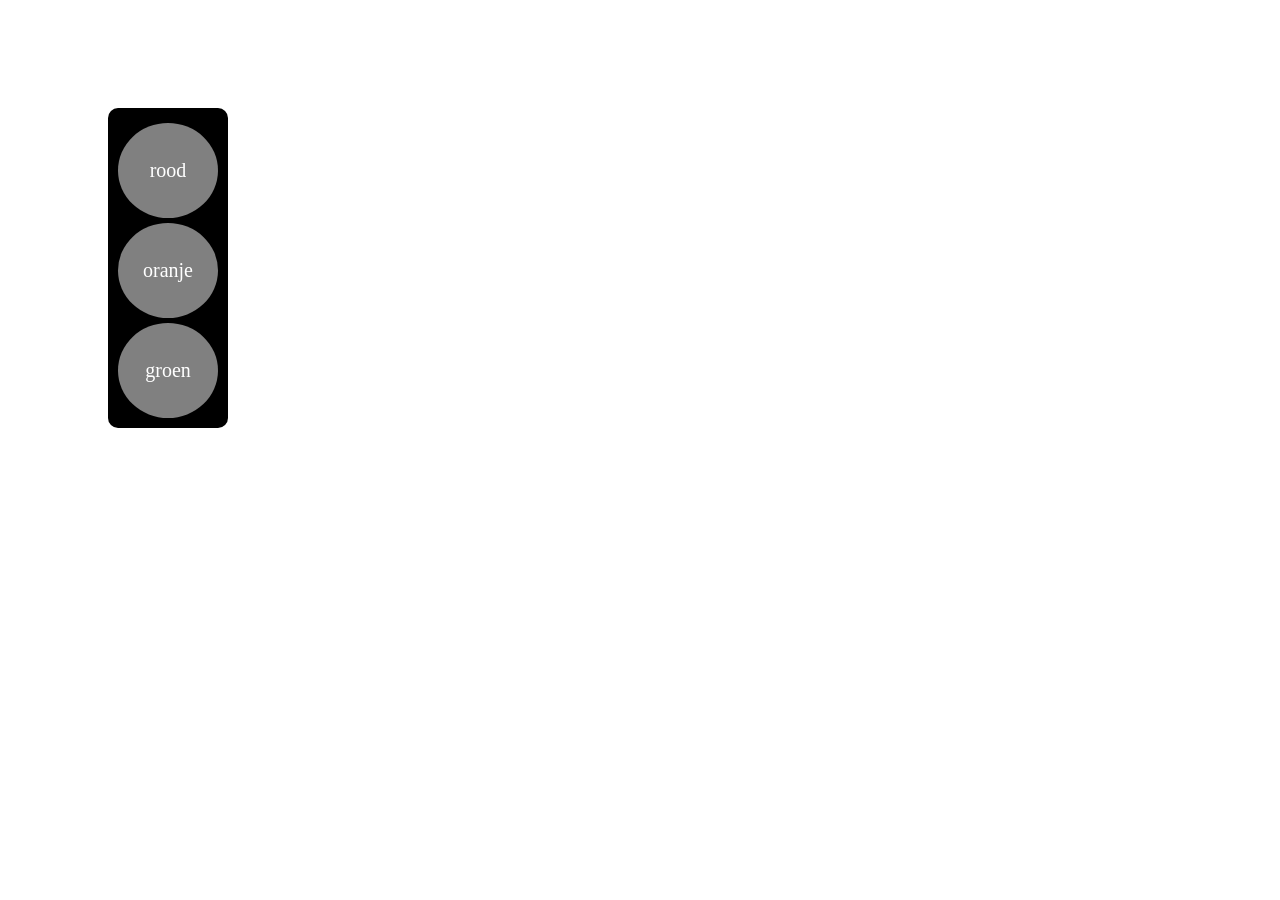
<file: opdracht01/index.html>
<!DOCTYPE html>
<html lang="en">
<head>
    <meta charset="UTF-8">
    <meta name="viewport" content="width=device-width, initial-scale=1.0">
    <meta http-equiv="X-UA-Compatible" content="ie=edge">
    <link rel="stylesheet" href="css/style.css">
    <script src="js/script.js"></script>
    <title>Opdracht 1</title>
</head>
<body>
    <div id="stoplight">
        <div id="light-top" class="light"></div>
        <div id="light-middle" class="light"></div>
        <div id="light-bottom" class="light"></div>
    </div>
</body>
</html>
</file>
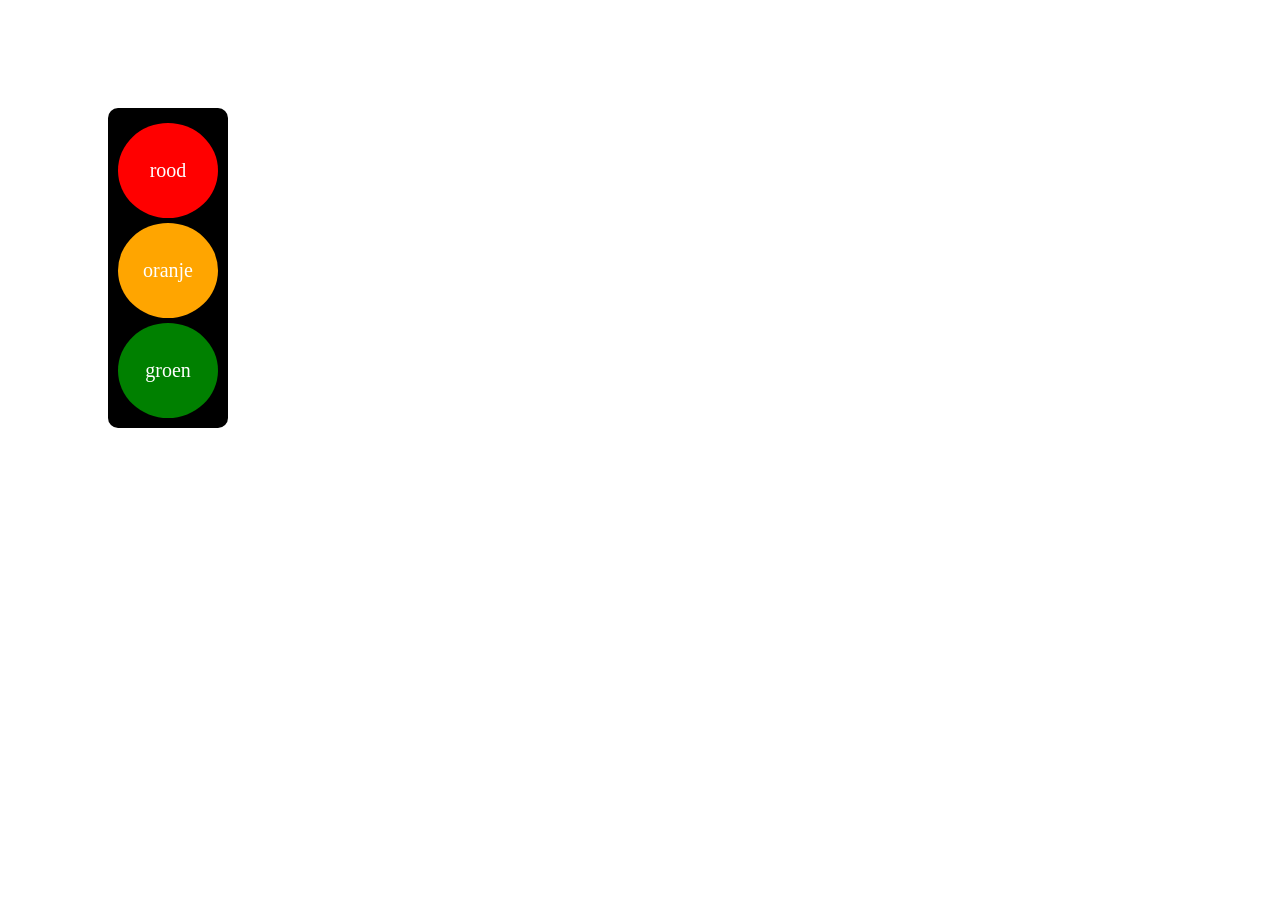
<file: opdracht02/index.html>
<!DOCTYPE html>
<html lang="en">
<head>
    <meta charset="UTF-8">
    <meta name="viewport" content="width=device-width, initial-scale=1.0">
    <meta http-equiv="X-UA-Compatible" content="ie=edge">
    <link rel="stylesheet" href="css/style.css">
    <script src="js/script.js"></script>
    <title>Opdracht 2</title>
</head>
<body>
    <div id="stoplight">
        <div id="light-top" class="light"></div>
        <div id="light-middle" class="light"></div>
        <div id="light-bottom" class="light"></div>
    </div>
</body>
</html>
</file>
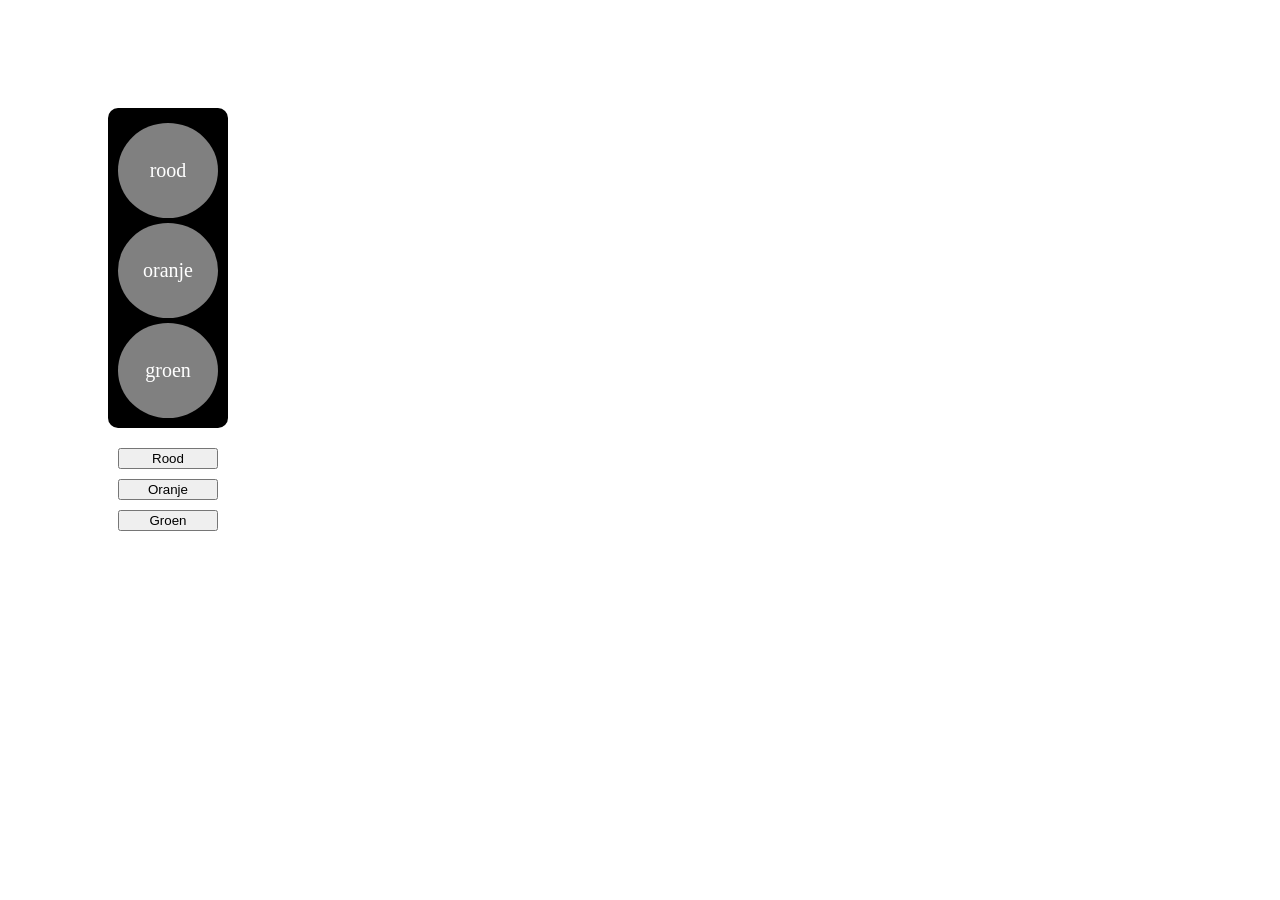
<file: opdracht03/index.html>
<!DOCTYPE html>
<html lang="en">
<head>
    <meta charset="UTF-8">
    <meta name="viewport" content="width=device-width, initial-scale=1.0">
    <meta http-equiv="X-UA-Compatible" content="ie=edge">
    <link rel="stylesheet" href="css/style.css">
    <script src="js/script.js"></script>
    <title>Opdracht 3</title>
</head>
<body>
    <div id="stoplight">
        <div id="light-top" class="light"></div>
        <div id="light-middle" class="light"></div>
        <div id="light-bottom" class="light"></div>
    </div>
    <div id="btn-container">
        <button class="btn" id="btn-rood" onclick="zetRoodLichtAan()">Rood</button>
        <button class="btn" id="btn-oranje" onclick="zetOranjeLichtAan()">Oranje</button>
        <button class="btn" id="btn-groen" onclick="zetGroenLichtAan()">Groen</button>
    </div>
</body>
</html>
</file>
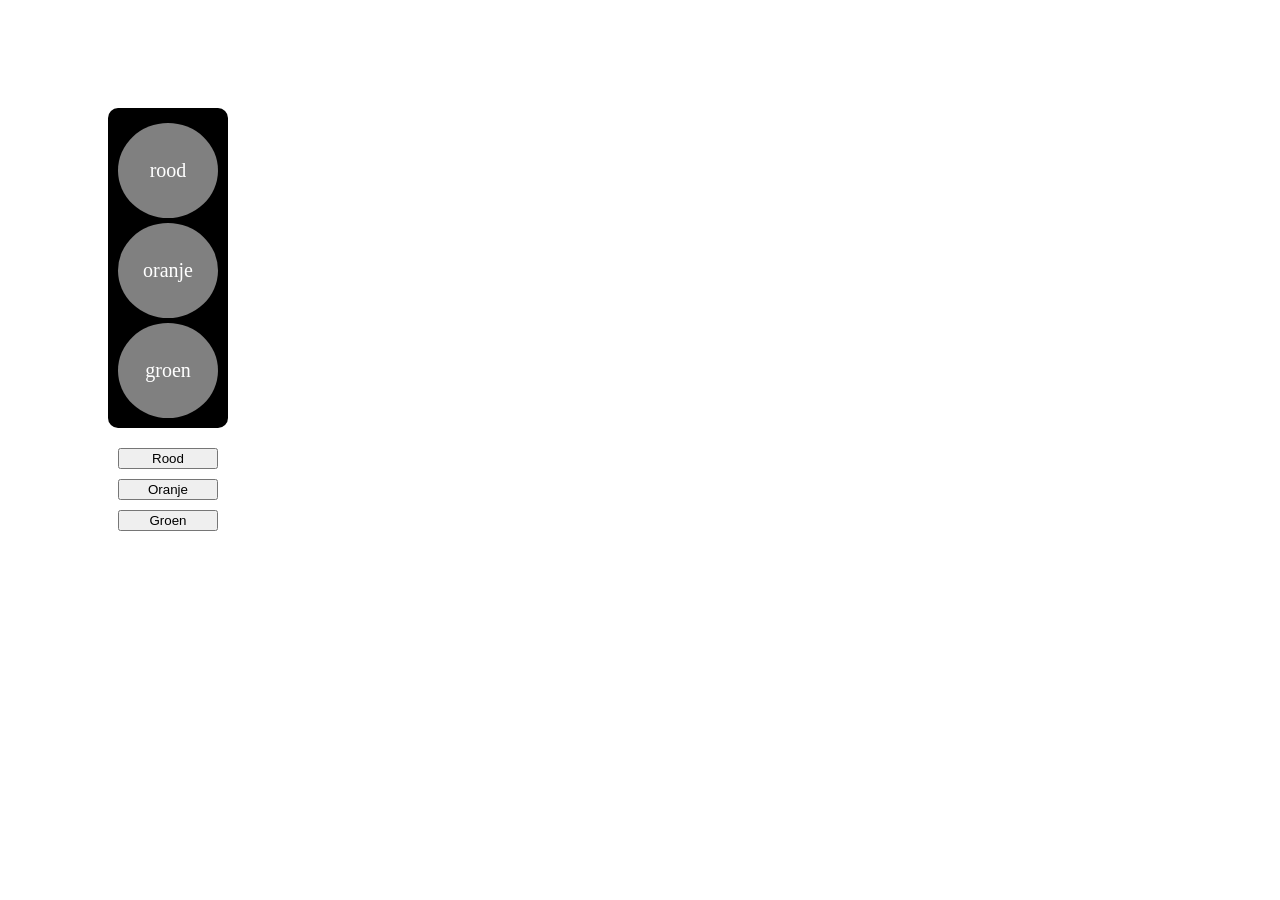
<file: opdracht04/index.html>
<!DOCTYPE html>
<html lang="en">
<head>
    <meta charset="UTF-8">
    <meta name="viewport" content="width=device-width, initial-scale=1.0">
    <meta http-equiv="X-UA-Compatible" content="ie=edge">
    <link rel="stylesheet" href="css/style.css">
    <script src="js/script.js"></script>
    <title>Opdracht 4</title>
</head>
<body>
    <div id="stoplight">
        <div id="light-top" class="light"></div>
        <div id="light-middle" class="light"></div>
        <div id="light-bottom" class="light"></div>
    </div>
    <div id="btn-container">
        <button class="btn" id="btn-rood" onclick="zetRoodLichtAan()">Rood</button>
        <button class="btn" id="btn-oranje" onclick="zetOranjeLichtAan()">Oranje</button>
        <button class="btn" id="btn-groen" onclick="zetGroenLichtAan()">Groen</button>
    </div>
</body>
</html>
</file>
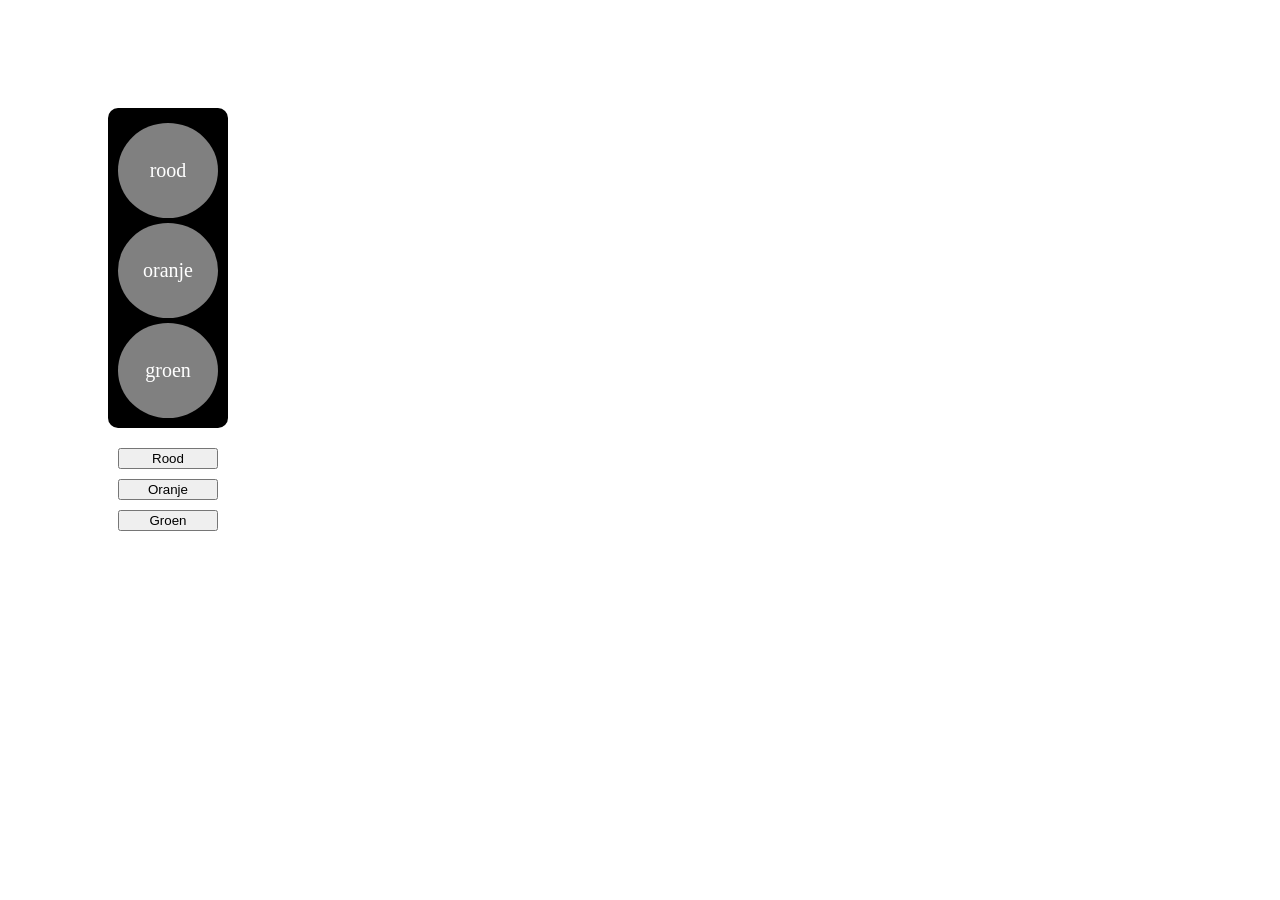
<file: opdracht05/index.html>
<!DOCTYPE html>
<html lang="en">
<head>
    <meta charset="UTF-8">
    <meta name="viewport" content="width=device-width, initial-scale=1.0">
    <meta http-equiv="X-UA-Compatible" content="ie=edge">
    <link rel="stylesheet" href="css/style.css">
    <script src="js/script.js"></script>
    <title>Opdracht 5</title>
</head>
<body>
    <div id="stoplight">
            <div id="light-top" class="light"></div>
            <div id="light-middle" class="light"></div>
            <div id="light-bottom" class="light"></div>
        </div>
        <div id="btn-container">
            <button class="btn" id="btn-rood" onclick="toggleRoodLicht()">Rood</button>
            <button class="btn" id="btn-oranje" onclick="toggleOranjeLicht()">Oranje</button>
            <button class="btn" id="btn-groen" onclick="toggleGroenLicht()">Groen</button>
    </div>
</body>
</html>
</file>
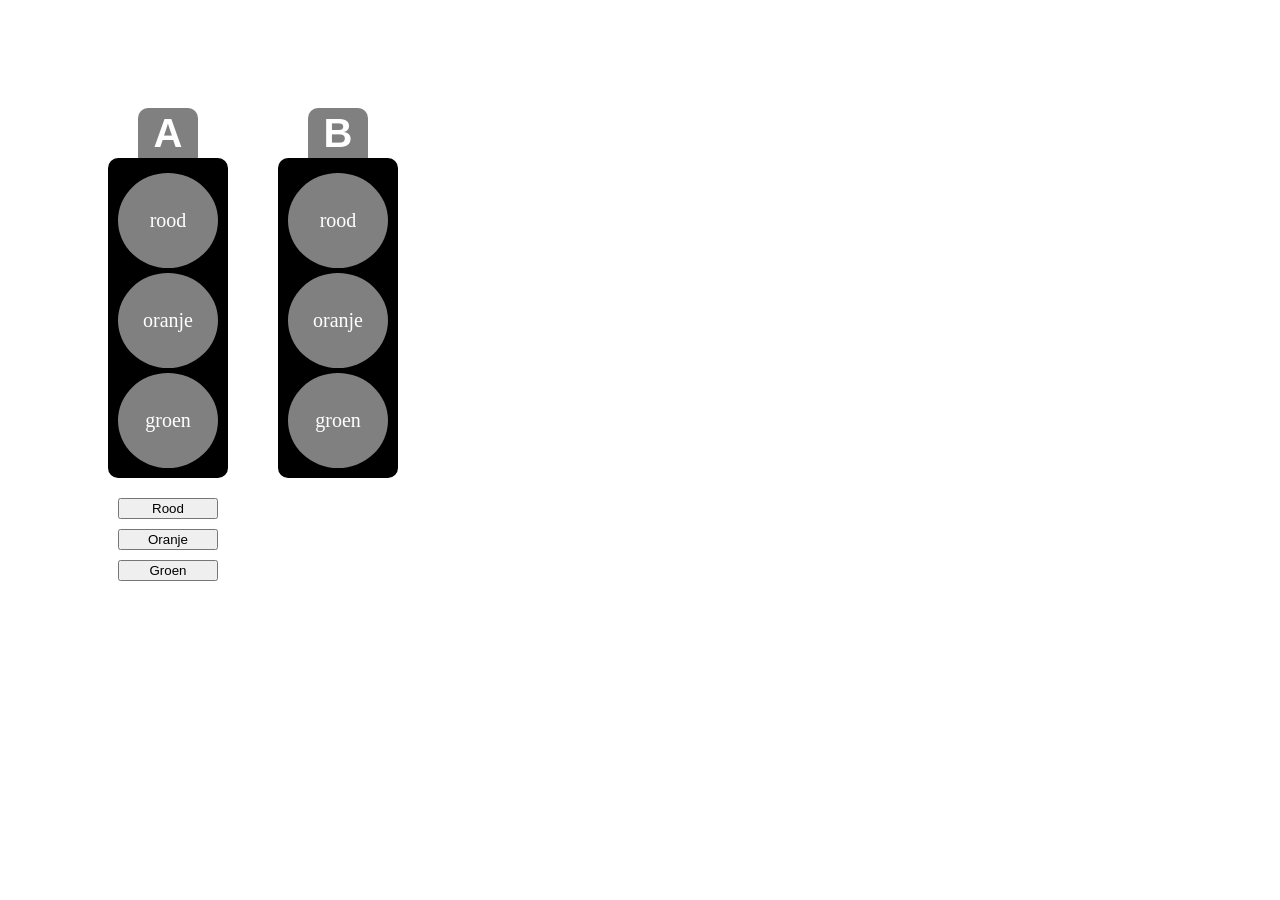
<file: opdracht06/index.html>
<!DOCTYPE html>
<html lang="en">
<head>
    <meta charset="UTF-8">
    <meta name="viewport" content="width=device-width, initial-scale=1.0">
    <meta http-equiv="X-UA-Compatible" content="ie=edge">
    <link rel="stylesheet" href="css/style.css">
    <script src="js/script.js"></script>
    <title>Opdracht 6</title>
</head>
<body>
    <div id="linker-stoplight-container" class="stoplight-container">
        <div id="left-stoplight-label" class="stoplight-label">x</div>
        <div class="stoplight">
            <div id="left-light-top" class="light"></div>
            <div id="left-light-middle" class="light"></div>
            <div id="left-light-bottom" class="light"></div>
        </div>
        <div id="btn-container">
            <button class="btn" id="btn-rood" onclick="toggleRoodLicht()">Rood</button>
            <button class="btn" id="btn-oranje" onclick="toggleOranjeLicht()">Oranje</button>
            <button class="btn" id="btn-groen" onclick="toggleGroenLicht()">Groen</button>
        </div>
    </div>
    <div id="rechter-stoplight-container" class="stoplight-container">
            <div id="right-stoplight-label" class="stoplight-label">x</div>
            <div class="stoplight">
                <div id="right-light-top" class="light"></div>
                <div id="right-light-middle" class="light"></div>
                <div id="right-light-bottom" class="light"></div>
            </div>
    </div>
</body>
</html>
</file>
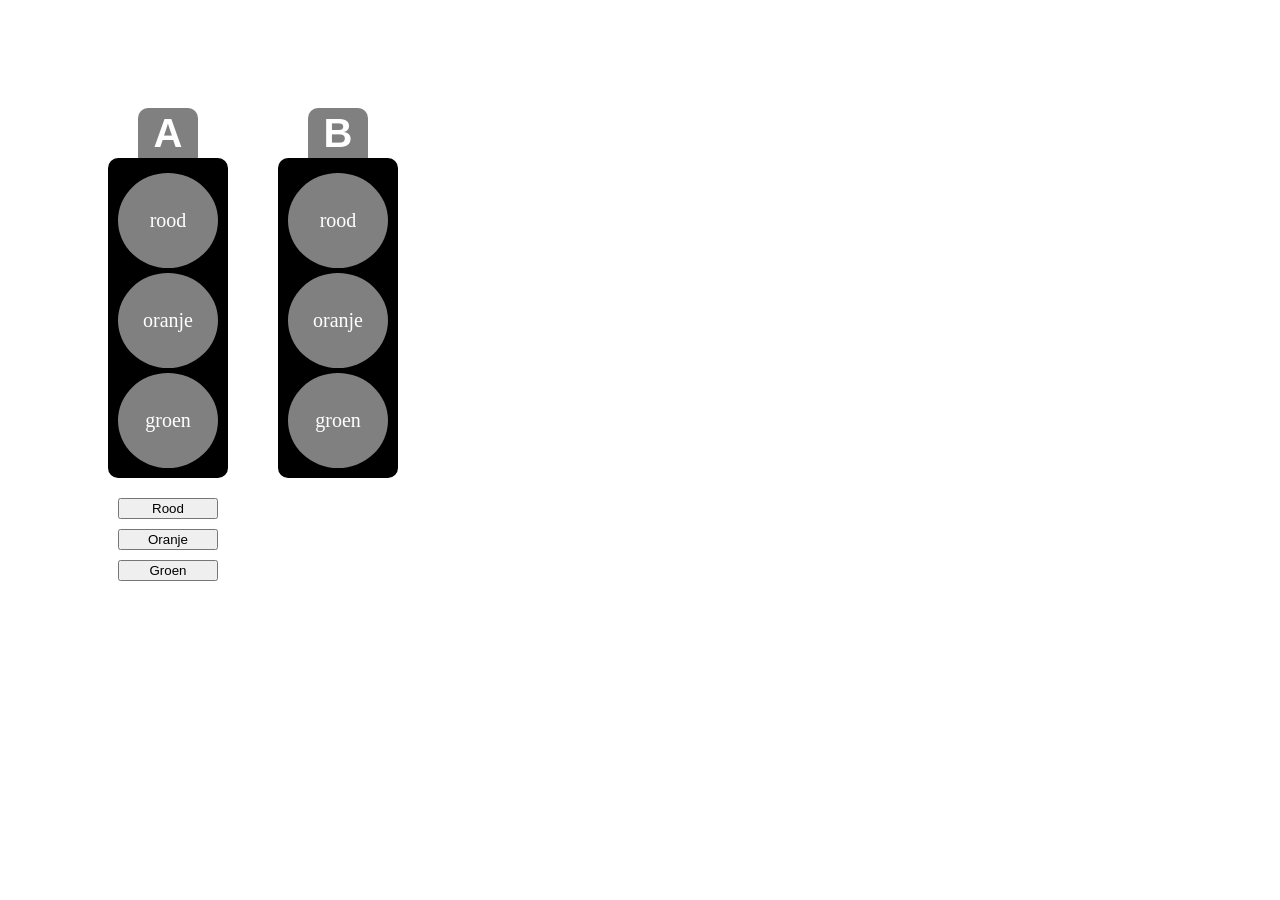
<file: opdracht07/index.html>
<!DOCTYPE html>
<html lang="en">
<head>
    <meta charset="UTF-8">
    <meta name="viewport" content="width=device-width, initial-scale=1.0">
    <meta http-equiv="X-UA-Compatible" content="ie=edge">
    <link rel="stylesheet" href="css/style.css">
    <script src="js/script.js"></script>
    <title>Opdracht 7</title>
</head>
<body>
    <div id="linker-stoplight-container" class="stoplight-container">
        <div id="left-stoplight-label" class="stoplight-label">X</div>
        <div class="stoplight">
            <div id="left-light-top" class="light"></div>
            <div id="left-light-middle" class="light"></div>
            <div id="left-light-bottom" class="light"></div>
        </div>
        <div id="btn-container">
            <button class="btn" id="btn-rood" onclick="toggleRoodLicht()">Rood</button>
            <button class="btn" id="btn-oranje" onclick="toggleOranjeLicht()">Oranje</button>
            <button class="btn" id="btn-groen" onclick="toggleGroenLicht()">Groen</button>
        </div>
    </div>
    <div id="rechter-stoplight-container" class="stoplight-container">
            <div id="right-stoplight-label" class="stoplight-label">X</div>
            <div class="stoplight">
                <div id="right-light-top" class="light"></div>
                <div id="right-light-middle" class="light"></div>
                <div id="right-light-bottom" class="light"></div>
            </div>
    </div>
</body>
</html>
</file>
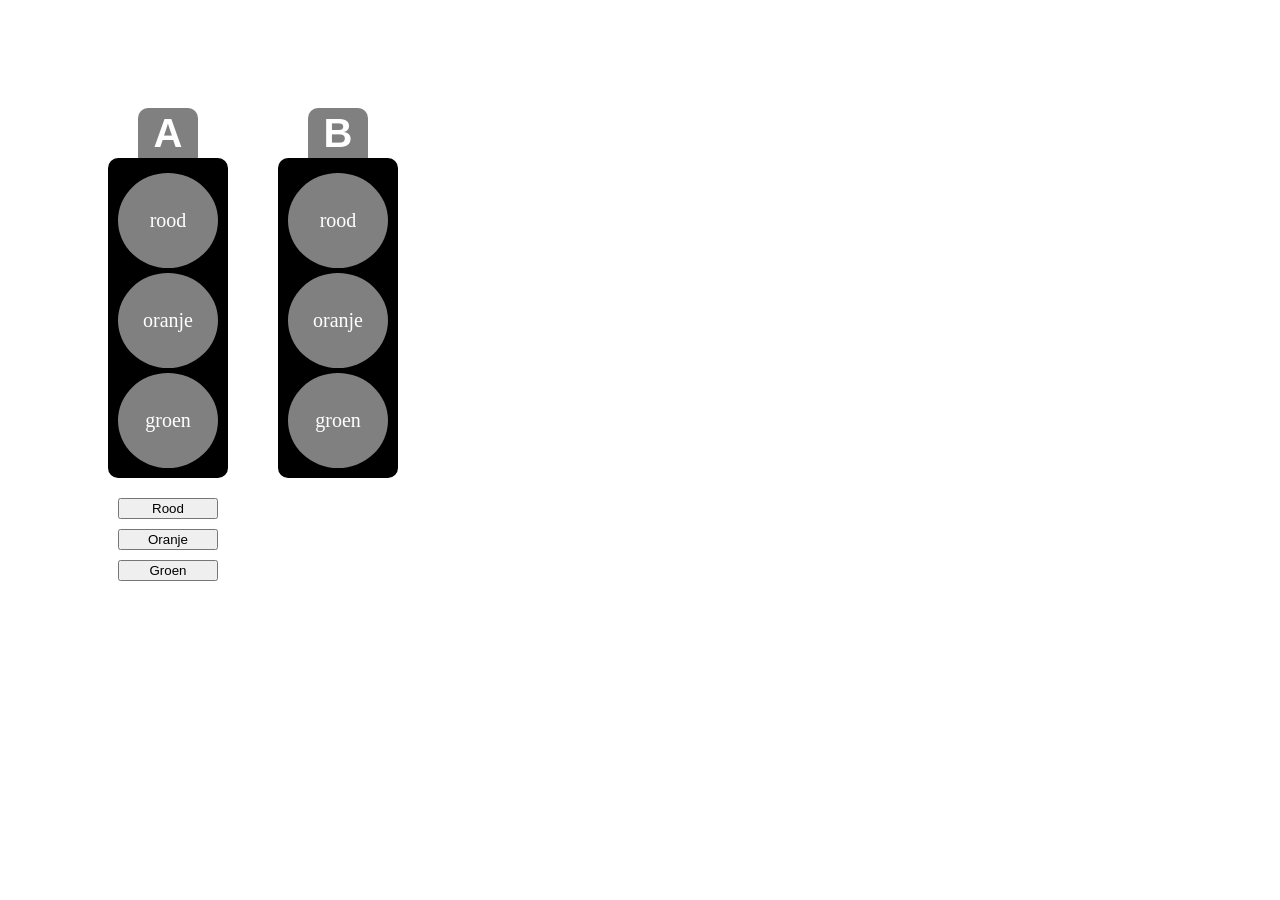
<file: opdracht08/index.html>
<!DOCTYPE html>
<html lang="en">
<head>
    <meta charset="UTF-8">
    <meta name="viewport" content="width=device-width, initial-scale=1.0">
    <meta http-equiv="X-UA-Compatible" content="ie=edge">
    <link rel="stylesheet" href="css/style.css">
    <script src="js/script.js"></script>
    <title>Opdracht 8</title>
</head>
<body>
    <div id="linker-stoplight-container" class="stoplight-container">
        <div id="left-stoplight-label" class="stoplight-label">X</div>
        <div class="stoplight">
            <div id="left-light-top" class="light"></div>
            <div id="left-light-middle" class="light"></div>
            <div id="left-light-bottom" class="light"></div>
        </div>
        <div id="btn-container">
            <button class="btn" id="btn-rood" onclick="toggleRoodLicht()">Rood</button>
            <button class="btn" id="btn-oranje" onclick="toggleOranjeLicht()">Oranje</button>
            <button class="btn" id="btn-groen" onclick="toggleGroenLicht()">Groen</button>
        </div>
    </div>
    <div id="rechter-stoplight-container" class="stoplight-container">
            <div id="right-stoplight-label" class="stoplight-label">X</div>
            <div class="stoplight">
                <div id="right-light-top" class="light"></div>
                <div id="right-light-middle" class="light"></div>
                <div id="right-light-bottom" class="light"></div>
            </div>
    </div>
</body>
</html>
</file>
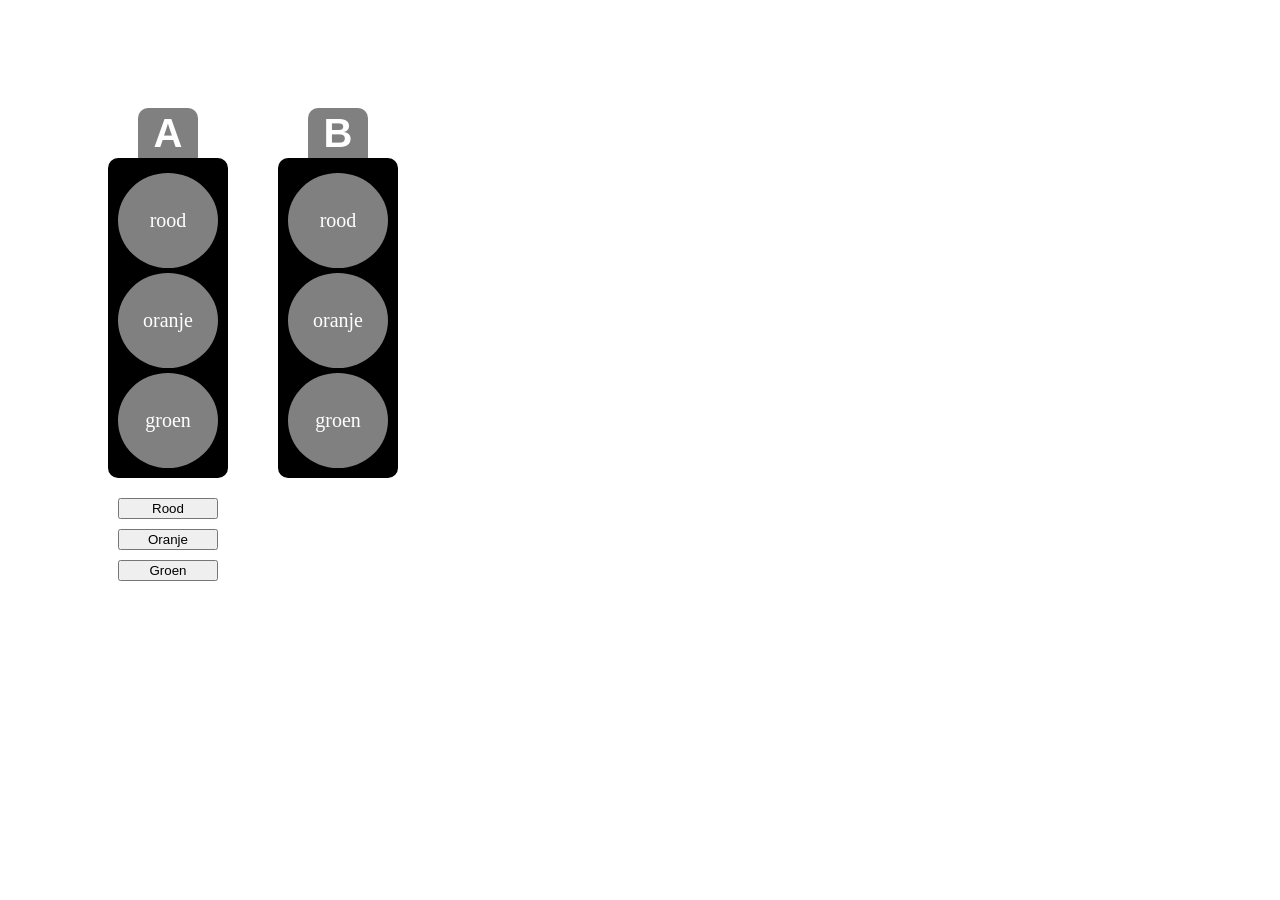
<file: opdracht09/index.html>
<!DOCTYPE html>
<html lang="en">
<head>
    <meta charset="UTF-8">
    <meta name="viewport" content="width=device-width, initial-scale=1.0">
    <meta http-equiv="X-UA-Compatible" content="ie=edge">
    <link rel="stylesheet" href="css/style.css">
    <script src="js/script.js"></script>
    <title>Opdracht 9</title>
</head>
<body>
    <div id="linker-stoplight-container" class="stoplight-container">
        <div id="left-stoplight-label" class="stoplight-label">X</div>
        <div class="stoplight">
            <div id="left-light-top" class="light"></div>
            <div id="left-light-middle" class="light"></div>
            <div id="left-light-bottom" class="light"></div>
        </div>
        <div id="btn-container">
            <button class="btn" id="btn-rood" onclick="zetStoplichtAOp('rood')">Rood</button>
            <button class="btn" id="btn-oranje" onclick="zetStoplichtAOp('oranje')">Oranje</button>
            <button class="btn" id="btn-groen" onclick="zetStoplichtAOp('groen')">Groen</button>
        </div>
    </div>
    <div id="rechter-stoplight-container" class="stoplight-container">
            <div id="right-stoplight-label" class="stoplight-label">X</div>
            <div class="stoplight">
                <div id="right-light-top" class="light"></div>
                <div id="right-light-middle" class="light"></div>
                <div id="right-light-bottom" class="light"></div>
            </div>
    </div>
</body>
</html>
</file>
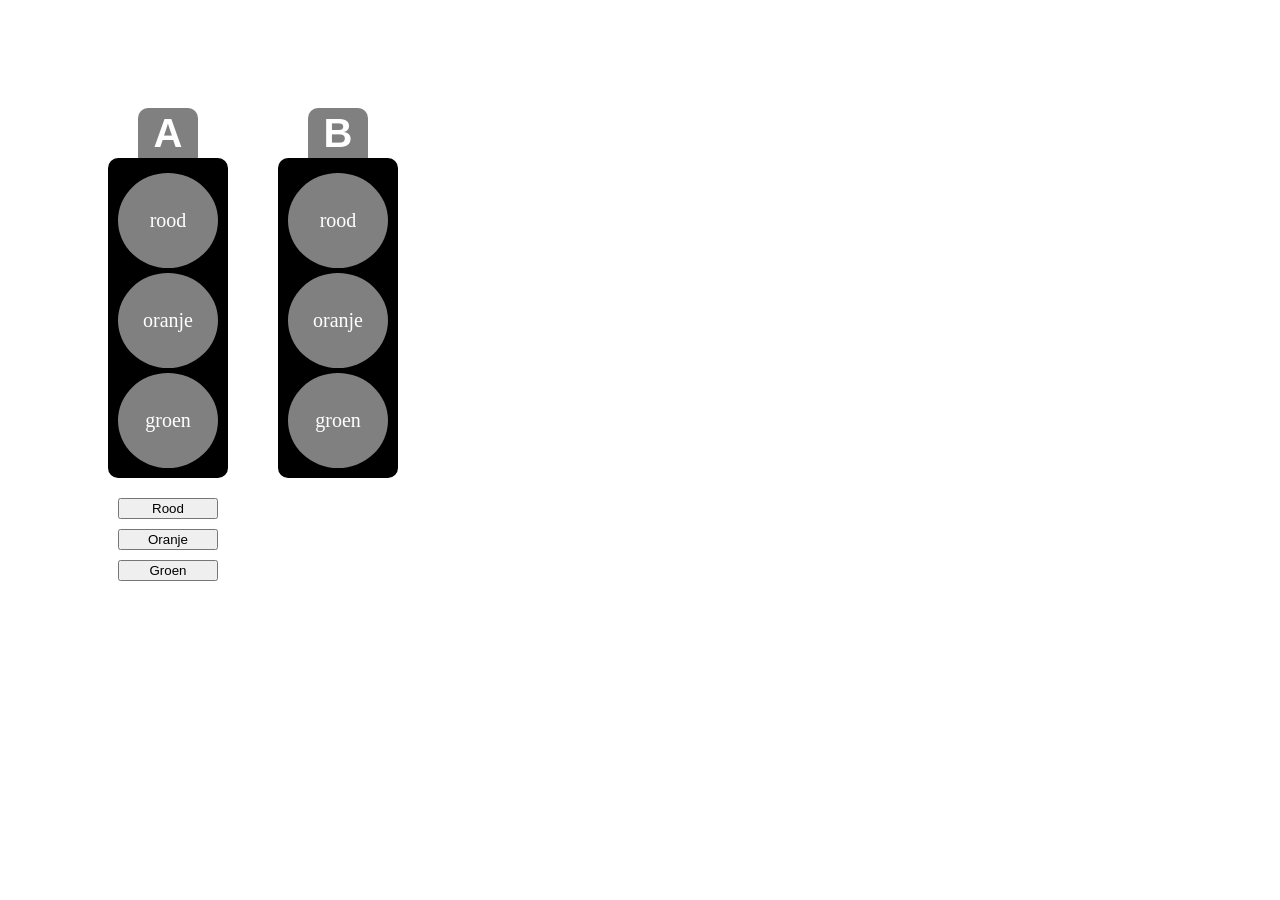
<file: opdracht10-extra/index.html>
<!DOCTYPE html>
<html lang="en">
<head>
    <meta charset="UTF-8">
    <meta name="viewport" content="width=device-width, initial-scale=1.0">
    <meta http-equiv="X-UA-Compatible" content="ie=edge">
    <link rel="stylesheet" href="css/style.css">
    <script src="js/script.js"></script>
    <title>Opdracht 10</title>
</head>
<body>
    <div id="linker-stoplight-container" class="stoplight-container">
        <div id="left-stoplight-label" class="stoplight-label">X</div>
        <div class="stoplight">
            <div id="left-light-top" class="light"></div>
            <div id="left-light-middle" class="light"></div>
            <div id="left-light-bottom" class="light"></div>
        </div>
        <div id="btn-container">
            <button class="btn" id="btn-rood" onclick="zetStoplichtAOp('rood')">Rood</button>
            <button class="btn" id="btn-oranje" onclick="zetStoplichtAOp('oranje')">Oranje</button>
            <button class="btn" id="btn-groen" onclick="zetStoplichtAOp('groen')">Groen</button>
        </div>
    </div>
    <div id="rechter-stoplight-container" class="stoplight-container">
            <div id="right-stoplight-label" class="stoplight-label">X</div>
            <div class="stoplight">
                <div id="right-light-top" class="light"></div>
                <div id="right-light-middle" class="light"></div>
                <div id="right-light-bottom" class="light"></div>
            </div>
    </div>
</body>
</html>
</file>
<file: opdracht01/css/style.css>
body, html{
    padding: 50px;
}

#stoplight{
    display: flex;
    flex-direction: column;
    padding: 10px;
    width: 100px;
    height: 300px;
    background-color: black;
    border-radius: 10px;
}

.light{
    display: flex;
    align-items: center;
    justify-content: center;
    width: 100px;
    height: 100px;
    margin-top: 5px;
    border-radius: 50%;
    background-color: gray;
    color: white;
    font-size: 20px;
}
</file>
<file: opdracht02/css/style.css>
body, html{
    padding: 50px;
}

#stoplight{
    display: flex;
    flex-direction: column;
    padding: 10px;
    width: 100px;
    height: 300px;
    background-color: black;
    border-radius: 10px;
}

.light{
    display: flex;
    align-items: center;
    justify-content: center;
    width: 100px;
    height: 100px;
    margin-top: 5px;
    border-radius: 50%;
    background-color: gray;
    color: white;
    font-size: 20px;
}
</file>
<file: opdracht03/css/style.css>
body, html{
    padding: 50px;
}

#stoplight{
    display: flex;
    flex-direction: column;
    padding: 10px;
    width: 100px;
    height: 300px;
    background-color: black;
    border-radius: 10px;
}

.light{
    display: flex;
    align-items: center;
    justify-content: center;
    width: 100px;
    height: 100px;
    margin-top: 5px;
    border-radius: 50%;
    background-color: gray;
    color: white;
    font-size: 20px;
}

#btn-container{
    display: flex;
    flex-direction: column;
    height: 100px;
    width: 100px;
    padding: 10px;
}

.btn{
    margin-top: 10px;
}
</file>
<file: opdracht04/css/style.css>
body, html{
    padding: 50px;
}

#stoplight{
    display: flex;
    flex-direction: column;
    padding: 10px;
    width: 100px;
    height: 300px;
    background-color: black;
    border-radius: 10px;
}

.light{
    display: flex;
    align-items: center;
    justify-content: center;
    width: 100px;
    height: 100px;
    margin-top: 5px;
    border-radius: 50%;
    background-color: gray;
    color: white;
    font-size: 20px;
}

#btn-container{
    display: flex;
    flex-direction: column;
    height: 100px;
    width: 100px;
    padding: 10px;
}

.btn{
    margin-top: 10px;
}
</file>
<file: opdracht05/css/style.css>
body, html{
    padding: 50px;
}

#stoplight{
    display: flex;
    flex-direction: column;
    padding: 10px;
    width: 100px;
    height: 300px;
    background-color: black;
    border-radius: 10px;
}

.light{
    display: flex;
    align-items: center;
    justify-content: center;
    width: 100px;
    height: 100px;
    margin-top: 5px;
    border-radius: 50%;
    background-color: gray;
    color: white;
    font-size: 20px;
}

#btn-container{
    display: flex;
    flex-direction: column;
    height: 100px;
    width: 100px;
    padding: 10px;
}

.btn{
    margin-top: 10px;
}
</file>
<file: opdracht06/css/style.css>
body, html{
    padding: 50px;
    display: flex;
}

.stoplight{
    display: flex;
    flex-direction: column;
    padding: 10px;
    width: 100px;
    height: 300px;
    background-color: black;
    border-radius: 10px;
}

#linker-stoplight-container{
    margin-right: 50px;
}

.stoplight-label{
    position: relative;
    display: flex;
    align-items: center;
    justify-content: center;
    left: 30px;
    width: 60px;
    height: 50px;
    background-color:gray;
    border-radius: 10px 10px 0 0;
    color: white;
    font-weight: bold;
    font-family: Verdana, Geneva, Tahoma, sans-serif;
    font-size: 40px;
}

.light{
    display: flex;
    align-items: center;
    justify-content: center;
    width: 100px;
    height: 100px;
    margin-top: 5px;
    border-radius: 50%;
    background-color: gray;
    color: white;
    font-size: 20px;
}

#btn-container{
    display: flex;
    flex-direction: column;
    height: 100px;
    width: 100px;
    padding: 10px;
}

.btn{
    margin-top: 10px;
}
</file>
<file: opdracht07/css/style.css>
body, html{
    padding: 50px;
    display: flex;
}

.stoplight{
    display: flex;
    flex-direction: column;
    padding: 10px;
    width: 100px;
    height: 300px;
    background-color: black;
    border-radius: 10px;
}

#linker-stoplight-container{
    margin-right: 50px;
}

.stoplight-label{
    position: relative;
    display: flex;
    align-items: center;
    justify-content: center;
    left: 30px;
    width: 60px;
    height: 50px;
    background-color:gray;
    border-radius: 10px 10px 0 0;
    color: white;
    font-weight: bold;
    font-family: Verdana, Geneva, Tahoma, sans-serif;
    font-size: 40px;
}

.light{
    display: flex;
    align-items: center;
    justify-content: center;
    width: 100px;
    height: 100px;
    margin-top: 5px;
    border-radius: 50%;
    background-color: gray;
    color: white;
    font-size: 20px;
}

#btn-container{
    display: flex;
    flex-direction: column;
    height: 100px;
    width: 100px;
    padding: 10px;
}

.btn{
    margin-top: 10px;
}
</file>
<file: opdracht08/css/style.css>
body, html{
    padding: 50px;
    display: flex;
}

.stoplight{
    display: flex;
    flex-direction: column;
    padding: 10px;
    width: 100px;
    height: 300px;
    background-color: black;
    border-radius: 10px;
}

#linker-stoplight-container{
    margin-right: 50px;
}

.stoplight-label{
    position: relative;
    display: flex;
    align-items: center;
    justify-content: center;
    left: 30px;
    width: 60px;
    height: 50px;
    background-color:gray;
    border-radius: 10px 10px 0 0;
    color: white;
    font-weight: bold;
    font-family: Verdana, Geneva, Tahoma, sans-serif;
    font-size: 40px;
}

.light{
    display: flex;
    align-items: center;
    justify-content: center;
    width: 100px;
    height: 100px;
    margin-top: 5px;
    border-radius: 50%;
    background-color: gray;
    color: white;
    font-size: 20px;
}

#btn-container{
    display: flex;
    flex-direction: column;
    height: 100px;
    width: 100px;
    padding: 10px;
}

.btn{
    margin-top: 10px;
}
</file>
<file: opdracht09/css/style.css>
body, html{
    padding: 50px;
    display: flex;
}

.stoplight{
    display: flex;
    flex-direction: column;
    padding: 10px;
    width: 100px;
    height: 300px;
    background-color: black;
    border-radius: 10px;
}

#linker-stoplight-container{
    margin-right: 50px;
}

.stoplight-label{
    position: relative;
    display: flex;
    align-items: center;
    justify-content: center;
    left: 30px;
    width: 60px;
    height: 50px;
    background-color:gray;
    border-radius: 10px 10px 0 0;
    color: white;
    font-weight: bold;
    font-family: Verdana, Geneva, Tahoma, sans-serif;
    font-size: 40px;
}

.light{
    display: flex;
    align-items: center;
    justify-content: center;
    width: 100px;
    height: 100px;
    margin-top: 5px;
    border-radius: 50%;
    background-color: gray;
    color: white;
    font-size: 20px;
}

#btn-container{
    display: flex;
    flex-direction: column;
    height: 100px;
    width: 100px;
    padding: 10px;
}

.btn{
    margin-top: 10px;
}
</file>
<file: opdracht10-extra/css/style.css>
body, html{
    padding: 50px;
    display: flex;
}

.stoplight{
    display: flex;
    flex-direction: column;
    padding: 10px;
    width: 100px;
    height: 300px;
    background-color: black;
    border-radius: 10px;
}

#linker-stoplight-container{
    margin-right: 50px;
}

.stoplight-label{
    position: relative;
    display: flex;
    align-items: center;
    justify-content: center;
    left: 30px;
    width: 60px;
    height: 50px;
    background-color:gray;
    border-radius: 10px 10px 0 0;
    color: white;
    font-weight: bold;
    font-family: Verdana, Geneva, Tahoma, sans-serif;
    font-size: 40px;
}

.light{
    display: flex;
    align-items: center;
    justify-content: center;
    width: 100px;
    height: 100px;
    margin-top: 5px;
    border-radius: 50%;
    background-color: gray;
    color: white;
    font-size: 20px;
}

#btn-container{
    display: flex;
    flex-direction: column;
    height: 100px;
    width: 100px;
    padding: 10px;
}

.btn{
    margin-top: 10px;
}
</file>
